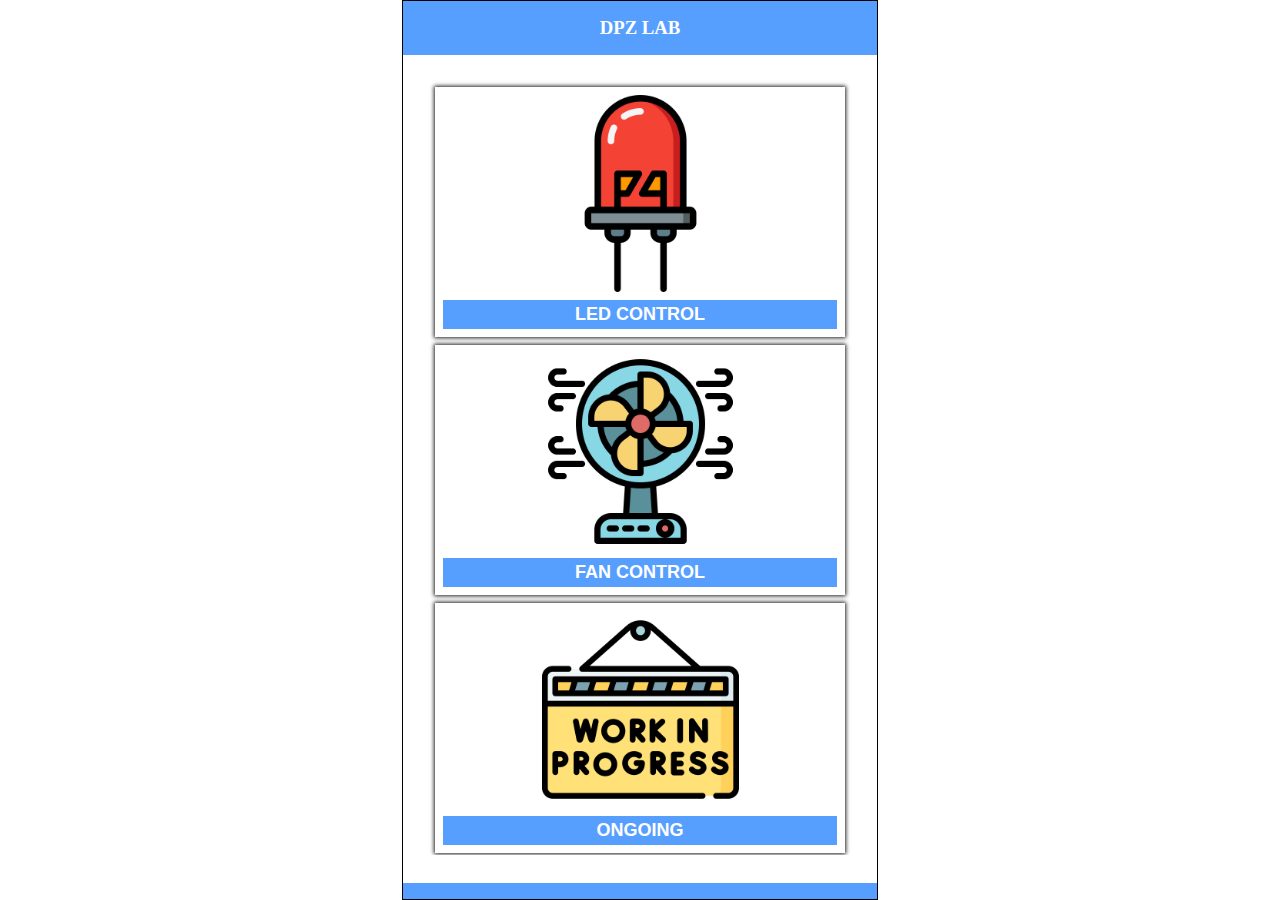
<file: index.html>
<!DOCTYPE html>
<html lang="en">
<head>
    <meta charset="UTF-8">
    <meta name="viewport" content="width=device-width, initial-scale=1.0">
    <title>IOT WEB DEV</title>
    <link rel="stylesheet" href="style.css" />
    <link rel="stylesheet" href="https://cdnjs.cloudflare.com/ajax/libs/font-awesome/6.6.0/css/all.min.css" integrity="sha512-Kc323vGBEqzTmouAECnVceyQqyqdsSiqLQISBL29aUW4U/M7pSPA/gEUZQqv1cwx4OnYxTxve5UMg5GT6L4JJg==" crossorigin="anonymous" referrerpolicy="no-referrer" />
</head>
<body>

    <div class="layouts">
        <section class="navbar">
            <h3>DPZ LAB</h3>
        </section>

        <section class="items">
            <div class="item">
                <img src="assets/led-on (1).png" alt="" class="item-image" />
                <button class="item-submit" onclick="location.href='led.html'">LED CONTROL</button>
            </div>
            <div class="item">
                <img src="assets/fan (1).png" alt="" class="item-image" />
                <button class="item-submit" onclick="location.href='led.html'">FAN CONTROL</button>
            </div>
            <div class="item">
                <img src="assets/wip.png" alt="" class="item-image" />
                <button class="item-submit">ONGOING</button>
            </div>
        </section>

        <section class="bottombar">
            <ul>
                <li><a href="#"><i class="fa-solid fa-home"></i></a></li>
                <li><a href="led.html"><i class="fa-solid fa-fan"></i></a></li>
                <li><a href="#"><i class="fa-solid fa-car"></i></a></li>
            </ul>
        </section>

    </div>

    <script src="main.js"></script>
</body>
</html>
</file>
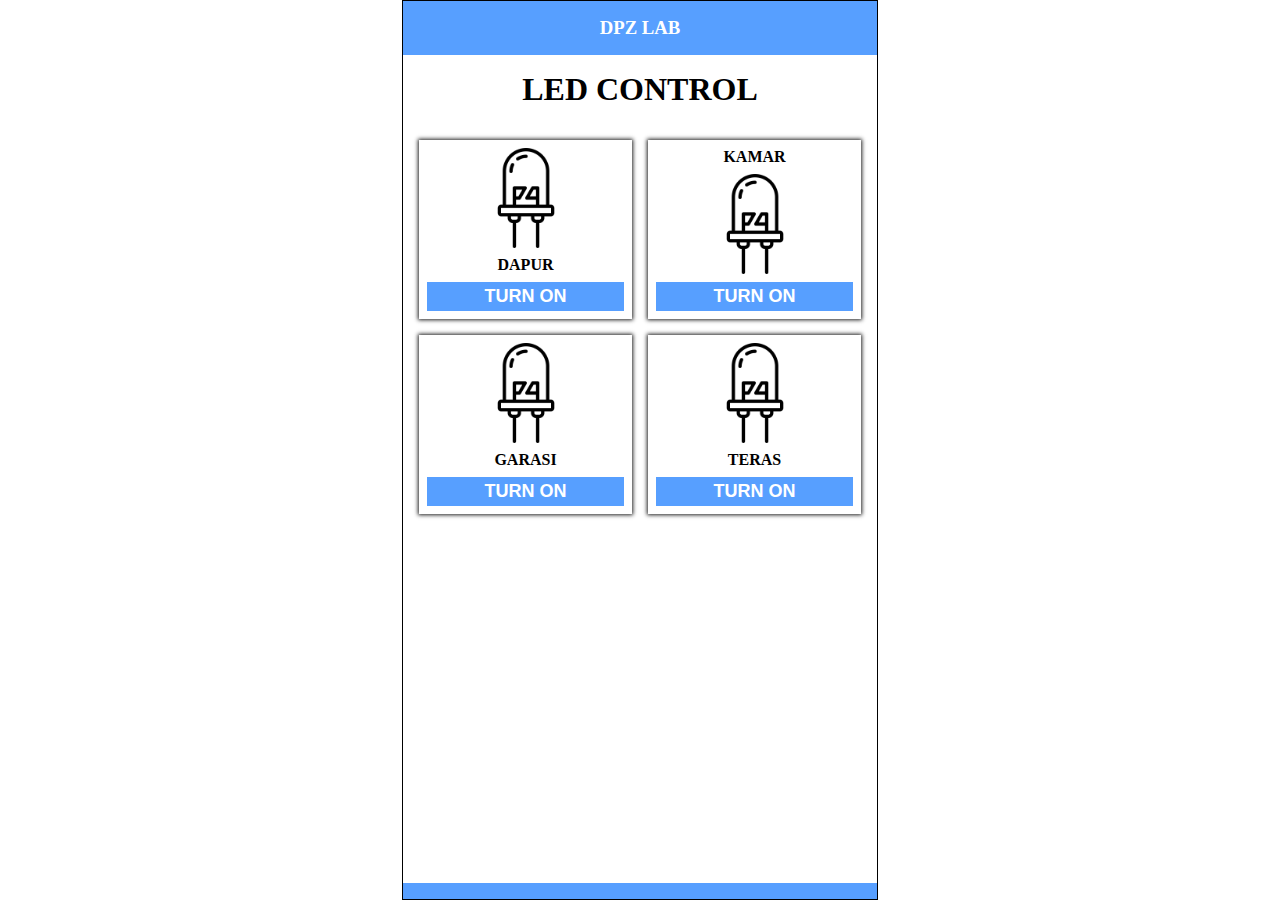
<file: led.html>
<!DOCTYPE html>
<html lang="en">
<head>
    <meta charset="UTF-8">
    <meta name="viewport" content="width=device-width, initial-scale=1.0">
    <title>IOT WEB DEV</title>
    <link rel="stylesheet" href="style.css" />
    <link rel="stylesheet" href="https://cdnjs.cloudflare.com/ajax/libs/font-awesome/6.6.0/css/all.min.css" integrity="sha512-Kc323vGBEqzTmouAECnVceyQqyqdsSiqLQISBL29aUW4U/M7pSPA/gEUZQqv1cwx4OnYxTxve5UMg5GT6L4JJg==" crossorigin="anonymous" referrerpolicy="no-referrer" />
</head>
<body>

    <div class="layouts">
        <section class="navbar">
            <h3>DPZ LAB</h3>
        </section>

        <section class="page-title">
            <h3>LED CONTROL</h3>
        </section>

        <section class="leds">
            <div class="led">
                <img src="assets/led-off (1).png" alt="" class="led-image" id="dapurLedImage"/>
                <p class="led-location-text">DAPUR</p>
                <button class="led-submit" id="ledDapur" onclick="setDapurLed()">TURN ON</button>
            </div>
            <div class="led">
                <p class="led-location-text">KAMAR</p>
                <img src="assets/led-off (1).png" alt="" class="led-image" id="kamarLedImage"/>
                <button class="led-submit" id="ledKamar" onclick="setKamarLed()">TURN ON</button>
            </div>
            <div class="led">
                <img src="assets/led-off (1).png" alt="" class="led-image" id="garasiLedImage"/>
                <p class="led-location-text">GARASI</p>
                <button class="led-submit" id="ledGarasi" onclick="setGarasiLed()">TURN ON</button>
            </div>
            <div class="led">
                <img src="assets/led-off (1).png" alt="" class="led-image" id="terasLedImage" />
                <p class="led-location-text">TERAS</p>
                <button class="led-submit" id="ledTeras" onclick="setTerasLed()">TURN ON</button>
            </div>
        </section>

        <section class="bottombar">
            <ul>
                <li><a href="#"><i class="fa-solid fa-home"></i></a></li>
                <li><a href="led.html"><i class="fa-solid fa-fan"></i></a></li>
                <li><a href="#"><i class="fa-solid fa-car"></i></a></li>
            </ul>
        </section>

    </div>

    <script src="main.js"></script>
</body>
</html>
</file>
<file: style.css>
*, html {
    margin: 0;
    padding: 0;
    box-sizing: border-box;
    cursor: url("assets/cursor.png"), auto;
}

.layouts {
    position: relative;
    max-width: 476px;
    border: 1px solid black;
    margin: 0 auto;
    height: 100vh;
}

.navbar {
    background-color: #579fff;
    padding: 16px;
    text-align: center;    
}

.navbar h3 {
    color: white;
    font-weight: 900;
}

.items {
    display: flex;
    flex-direction: column;
    height: calc(100vh - 100px);
    overflow-y: scroll;
    padding: 32px;
    gap: 8px;
}

.item {
    display: flex;
    flex-direction: column;
    gap: 8px;
    align-items: center;
    padding: 8px;
    box-shadow: 0px 0px 4px 1px #1f1f1f;
}

.item-image {
    width: 50%;
}

.item-submit, .led-submit {
    background-color: #579fff;
    padding: 4px 8px;
    width: 100%;
    color: white;
    font-weight: bolder;
    font-size: 18px;
    border: none;
}

.led-location-text {
    font-weight: 700;
}

.page-title {
    padding: 16px;
}

.page-title h3 {
    text-align: center;
    font-weight: 900;
    font-size: xx-large;
}

.leds {
    display: grid;
    grid-template-columns: repeat(2, 1fr);
    gap: 16px;
    padding: 16px;
}

.led {
    display: flex;
    flex-direction: column;
    align-items: center;
    gap: 8px;
    padding: 8px;
    background-color: white;
    box-shadow: 0px 0px 4px 1px #1f1f1f;
}

.led-image {
    width: 100px;
    object-fit: cover;
}

.bottombar {
    position: absolute;
    bottom: 0;
    background-color: #579fff;
    width: 100%;
    left: 0;
}

.bottombar ul {
    display: flex;
    width: 100%;
    padding: 8px;
    list-style-type: none;
}

.bottombar ul li {
    flex: 1;
    text-align: center;
}

.bottombar ul li a {
    color: white;
    text-decoration: none;
    font-size: x-large;
    display: block;
}

.bottombar ul li a:hover {
    scale: 110%;
    transition: all 0.3s ease-in-out;
}
</file>
